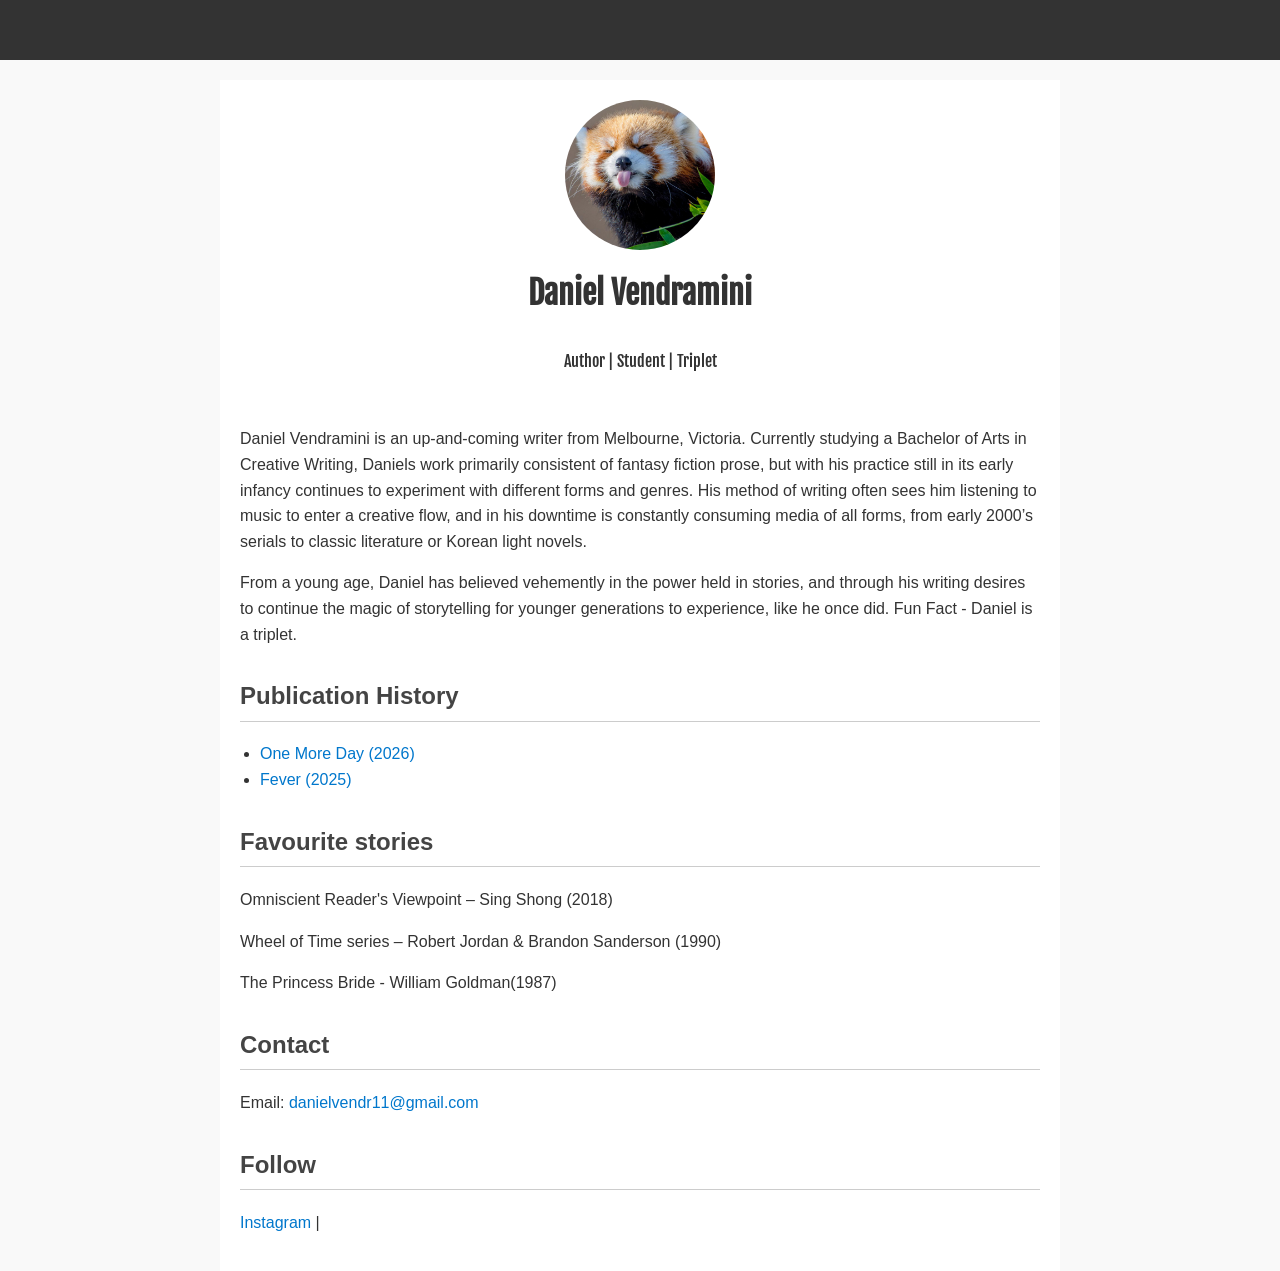
<file: index.html>
<!DOCTYPE html>
<html lang="en">
  <head>
    <meta charset="UTF-8" />
    <meta name="viewport" content="width=device-width, initial-scale=1.0" />
    <!-- import fonts here --><link rel="preconnect" href="https://fonts.googleapis.com">
<link rel="preconnect" href="https://fonts.gstatic.com" crossorigin>
<link href="https://fonts.googleapis.com/css2?family=Fjalla+One&display=swap" rel="stylesheet">

    <title>Author Website</title>
    <link rel="stylesheet" href="./style.css" />
  </head>
  
  <body>
      <!-- menu header -->
    <div id="header-placeholder"></div>
    <!-- load header -->
    <script>
      fetch("header.html")
        .then((res) => res.text())
        .then((html) => {
          document.getElementById("header-placeholder").innerHTML = html;
        });
    </script>

    <div class="container">
      <header>
        <!-- edit author headshot below -->
        <img
          src="./img/Red Panda.jpg"
          alt="Author Headshot"
        />
        <h1>Daniel Vendramini</h1>
        <p>Author | Student | Triplet</p>
      </header>

      <section class="bio">
        <!-- edit author bio below -->
        <p>
          Daniel Vendramini is an up-and-coming writer from Melbourne, Victoria. Currently studying a Bachelor of Arts in Creative Writing, Daniels work primarily consistent of fantasy fiction prose, but with his practice still in its early infancy continues to experiment with different forms and genres. His method of writing often sees him listening to music to enter a creative flow, and in his downtime is constantly consuming media of all forms, from early 2000’s serials to classic literature or Korean light novels.
        </p>
        <p>
          From a young age, Daniel has believed vehemently in the power held in stories, and through his writing desires to continue the magic of storytelling for younger generations to experience, like he once did. Fun Fact - Daniel is a triplet.  
        </p>
      </section>

      <section class="publications">
        <h2>Publication History</h2>
        <!-- edit author publications below, creating new list items -->
        <ul>
          <li><a href="https://thedanielv1.github.io/digital-writing-twine/">One More Day (2026)</a></li>
           <li><a href="https://bowenstreetpress.com/sunder/fever">Fever (2025)</a></li>
          </li>
        </ul>
      </section>

      <section class="awards">
        <h2>Favourite stories</h2>
        <p>
          <p>
          Omniscient Reader's Viewpoint – Sing Shong (2018)
          </p>
          <p>
          Wheel of Time series – Robert Jordan & Brandon Sanderson (1990)
          </p>
          The Princess Bride - William Goldman(1987)
        </ul>
      </section>

      <section class="contact">
        <h2>Contact</h2>
        <p>
          Email: <a href="mailto:danielvendr11@gmail.com">danielvendr11@gmail.com</a>
        </p>
       
      </section>

      <section class="socials">
        <h2>Follow</h2>
        <p>
          <a href="https://instagram.com/daniel.vendramini">Instagram</a> |
        </p>
      </section>
    </div>
  </body>
</html>
</file>
<file: style.css>
/* make comments within this syntax */

body {
  font-family: Arial, sans-serif;
  line-height: 1.6;
  margin: 0;
  padding: 0;
  background-color: #f9f9f9;
  color: #333333;
}
.container {
  max-width: 800px;
  margin: auto;
  padding: 20px;
  background-color: #ffffff;
}
header {
  font-family: "Fjalla One", sans-serif;
  text-align: center;
  padding-bottom: 20px;
}
header img {
  width: 150px;
  border-radius: 50%;
}
h1 {
  margin: 10px 0 5px;
  text-align: center;
  margin-bottom: 30px;
}
h2 {
  color: #444444;
  border-bottom: 1px solid #cccccc;
  padding-bottom: 5px;
  margin-top: 30px;
}
ul {
  padding-left: 20px;
}
a {
  color: #0077cc;
  text-decoration: none;
}
a:hover {
  text-decoration: underline;
}
.contact,
.socials {
  margin-top: 30px;
}

/* styling for publications.html */
.container2 {
  max-width: 1000px;
  margin: auto;
  padding: 20px;
  background-color: #ffffff;
}
.article-grid {
  display: grid;
  grid-template-columns: repeat(auto-fit, minmax(280px, 1fr));
  gap: 20px;
}
.article-card {
  background: #fdfdfd;
  border: 1px solid #dddddd;
  border-radius: 8px;
  overflow: hidden;
  transition: transform 0.3s ease;
}
.article-card:hover {
  transform: scale(1.02);
}
.article-image {
  width: 100%;
  height: 180px;
  object-fit: cover;
}
.article-content {
  padding: 15px;
}
.article-title {
  font-size: 1.1em;
  margin: 0 0 10px;
}
.article-title a {
  text-decoration: none;
  color: #0077cc;
}
.article-title a:hover {
  text-decoration: underline;
}
.journal-name {
  color: #666666;
  font-size: 0.95em;
}

/* styling for header.html */
.navbar {
  width: 100%;
  background-color: #333333;
  color: white;
  padding: 30px 0px;
}
.navbar nav {
  display: flex;
  flex-wrap: wrap;
  gap: 0.75rem;
  justify-content: center;
}
.navbar nav a:hover {
  text-decoration: underline;
  color: #e90505;
}
.spacer {
  height: 20px;
}
    .gallery {
      font-family: sans-serif;
      margin: 0;
      padding: 0;
      background-color: #f9f9f9;
      display: flex;
      flex-direction: column;
      align-items: center;
    }

    .feature-box {
      display: flex;
      flex-direction: column;
      align-items: center;
      background: white;
      box-shadow: 0 2px 10px rgba(0, 0, 0, 0.1);
      border-radius: 1rem;
      max-width: 800px;
      padding: 2rem;
      margin: 2rem;
      text-align: center;
    }
    .feature-box img {
      width: 100%;
      max-height: 400px;
      object-fit: cover;
      border-radius: 1rem;
      margin-bottom: 1.5rem;
    }
    .feature-box h2 {
      margin-bottom: 1rem;
    }
    .feature-box p {
      margin-bottom: 1rem;
    }
    .nav-buttons {
      display: flex;
      justify-content: space-between;
      width: 100%;
      max-width: 800px;
      margin-top: 1rem;
    }
    .nav-buttons button {
      background-color: #333333;
      color: white;
      border: none;
      padding: 0.75rem 1.5rem;
      border-radius: 0.5rem;
      cursor: pointer;
    }
    .nav-buttons button:hover {
      background-color: #555555;
    }
</file>
